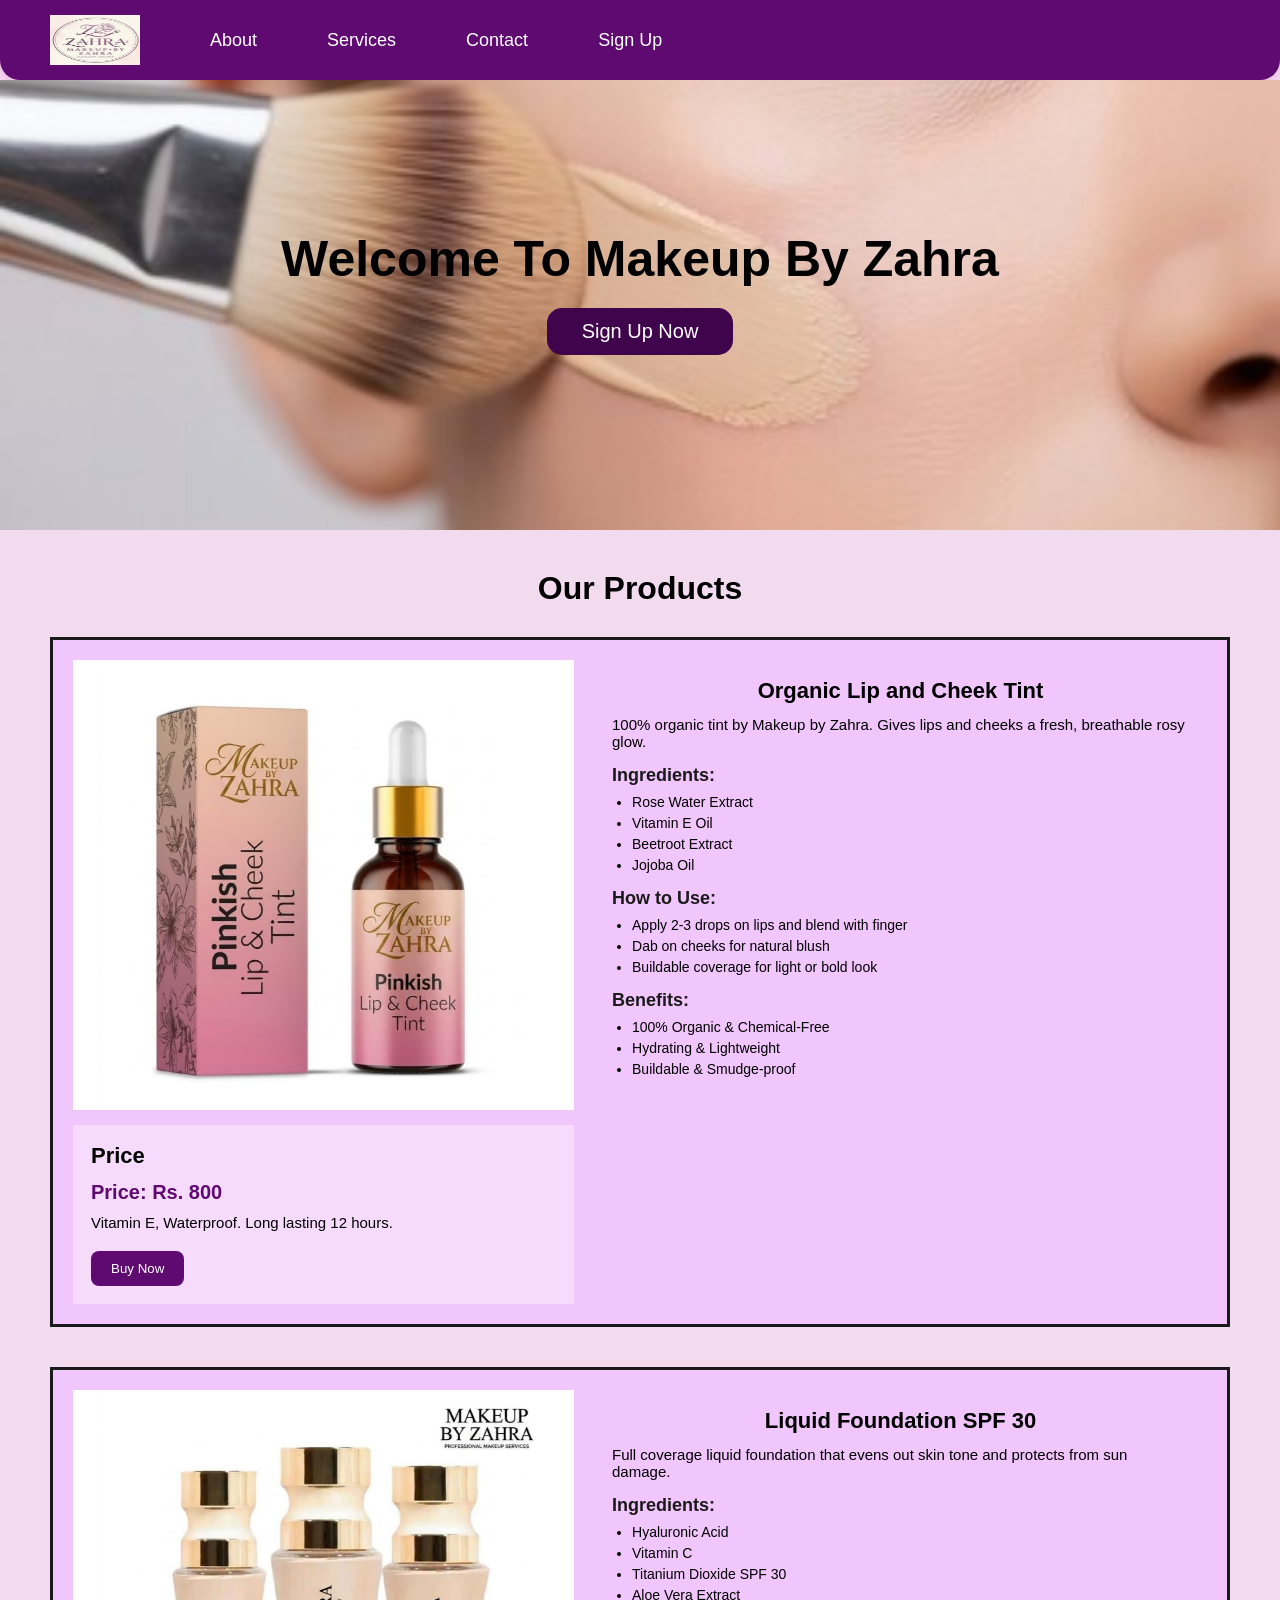
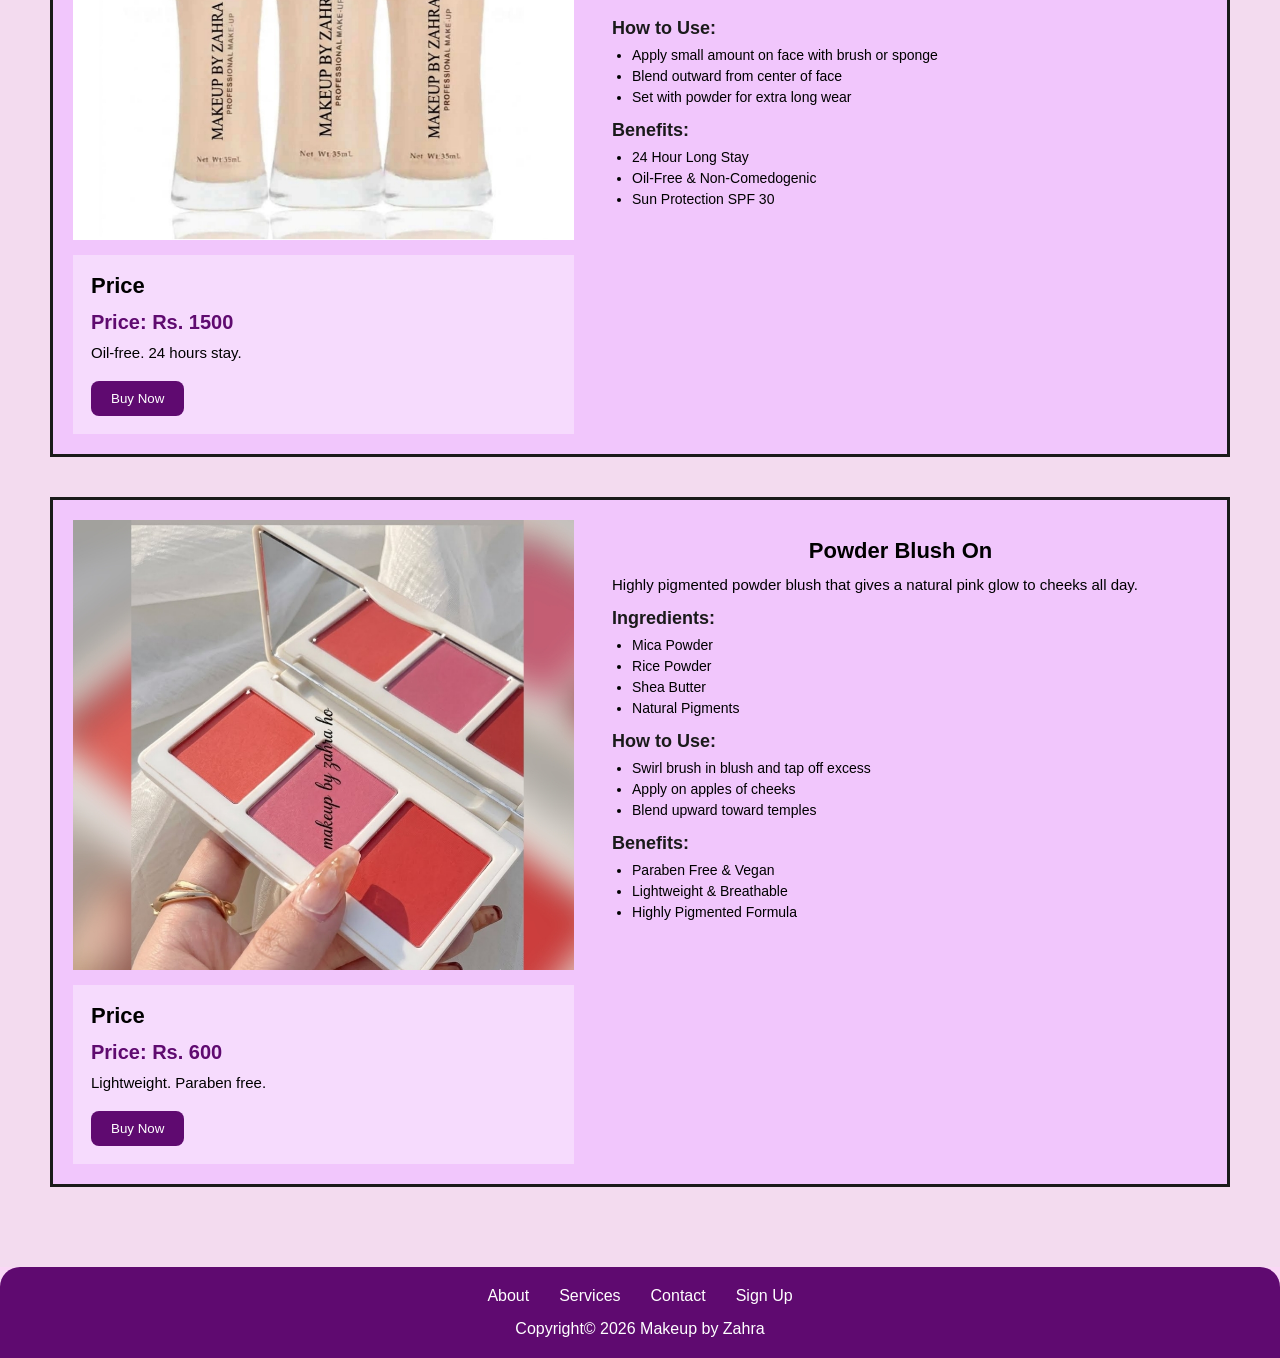
<file: Index.html>
<!DOCTYPE html>
<html>

<head>
  <meta charset="UTF-8">
  <title>Landing Page</title>
  <link rel="stylesheet" href="style.css">
  <script src="jquery..js"></script>
</head>

<body>
  <nav>
    <ul>
      <li>
        <img src="logo3.jpg" alt="Logo">
      </li>
      <li><a href="About.html">About</a></li>
      <li><a href="Services.html">Services</a></li>
      <li><a href="Contact.html">Contact</a></li>
      <li><a href="Signup.html">Sign Up</a></li>
    </ul>
  </nav>
  <section id="banner">
    <h1>Welcome To Makeup By Zahra</h1>
    <button id="signupBtn">Sign Up Now</button>
  </section>
  <section id="products">
    <h2>Our Products</h2>
    <div class="row">
      <div class="left">
        <img src="tint.jfif" alt="Liptint">
        <div class="price-box">
          <h3>Price</h3>
          <p><b>Price: Rs. 800</b></p>
          <p>Vitamin E, Waterproof. Long lasting 12 hours.</p>
          <button>Buy Now</button>
        </div>
      </div>
      <div class="detail-box">
        <h3 class="center-text">Organic Lip and Cheek Tint</h3>
        <p>100% organic tint by Makeup by Zahra. Gives lips and cheeks a fresh, breathable rosy glow.</p>
        <h4>Ingredients:</h4>
        <ul>
          <li>Rose Water Extract</li>
          <li>Vitamin E Oil</li>
          <li>Beetroot Extract</li>
          <li>Jojoba Oil</li>
        </ul>
        <h4>How to Use:</h4>
        <ul>
          <li>Apply 2-3 drops on lips and blend with finger</li>
          <li>Dab on cheeks for natural blush</li>
          <li>Buildable coverage for light or bold look</li>
        </ul>

        <h4>Benefits:</h4>
        <ul>
          <li>100% Organic & Chemical-Free</li>
          <li>Hydrating & Lightweight</li>
          <li>Buildable & Smudge-proof</li>
        </ul>
      </div>
    </div>
    <div class="row">
      <div class="left">
        <img src="foundation.jfif" alt="Foundation">
        <div class="price-box">
          <h3>Price</h3>
          <p><b>Price: Rs. 1500</b></p>
          <p> Oil-free. 24 hours stay.</p>
          <button>Buy Now</button>
        </div>
      </div>
      <div class="detail-box">
        <h3 class="center-text">Liquid Foundation SPF 30</h3>
        <p>Full coverage liquid foundation that evens out skin tone and protects from sun damage.</p>

        <h4>Ingredients:</h4>
        <ul>
          <li>Hyaluronic Acid</li>
          <li>Vitamin C</li>
          <li>Titanium Dioxide SPF 30</li>
          <li>Aloe Vera Extract</li>
        </ul>
        <h4>How to Use:</h4>
        <ul>
          <li>Apply small amount on face with brush or sponge</li>
          <li>Blend outward from center of face</li>
          <li>Set with powder for extra long wear</li>
        </ul>
        <h4>Benefits:</h4>
        <ul>
          <li>24 Hour Long Stay</li>
          <li>Oil-Free & Non-Comedogenic</li>
          <li>Sun Protection SPF 30</li>
        </ul>
      </div>
    </div>
    <div class="row">
      <div class="left">
        <img src="blush.jfif" alt="Blush">
        <div class="price-box">
          <h3>Price</h3>
          <p><b>Price: Rs. 600</b></p>
          <p>Lightweight. Paraben free.</p>
          <button>Buy Now</button>
        </div>
      </div>

      <div class="detail-box">
        <h3 class="center-text">Powder Blush On</h3>
        <p>Highly pigmented powder blush that gives a natural pink glow to cheeks all day.</p>

        <h4>Ingredients:</h4>
        <ul>
          <li>Mica Powder</li>
          <li>Rice Powder</li>
          <li>Shea Butter</li>
          <li>Natural Pigments</li>
        </ul>

        <h4>How to Use:</h4>
        <ul>
          <li>Swirl brush in blush and tap off excess</li>
          <li>Apply on apples of cheeks</li>
          <li>Blend upward toward temples</li>
        </ul>

        <h4>Benefits:</h4>
        <ul>
          <li>Paraben Free & Vegan</li>
          <li>Lightweight & Breathable</li>
          <li>Highly Pigmented Formula</li>
        </ul>
      </div>
    </div>
  </section>
  <footer>
    <ul>
      <li><a href="About.html">About</a></li>
      <li><a href="Services.html">Services</a></li>
      <li><a href="Contact.html">Contact</a></li>
      <li><a href="Signup.html">Sign Up</a></li>
    </ul>
    <p>Copyright&copy; 2026 Makeup by Zahra</p>
  </footer>
  <script src="script.js"></script>
</body>

</html>
</file>
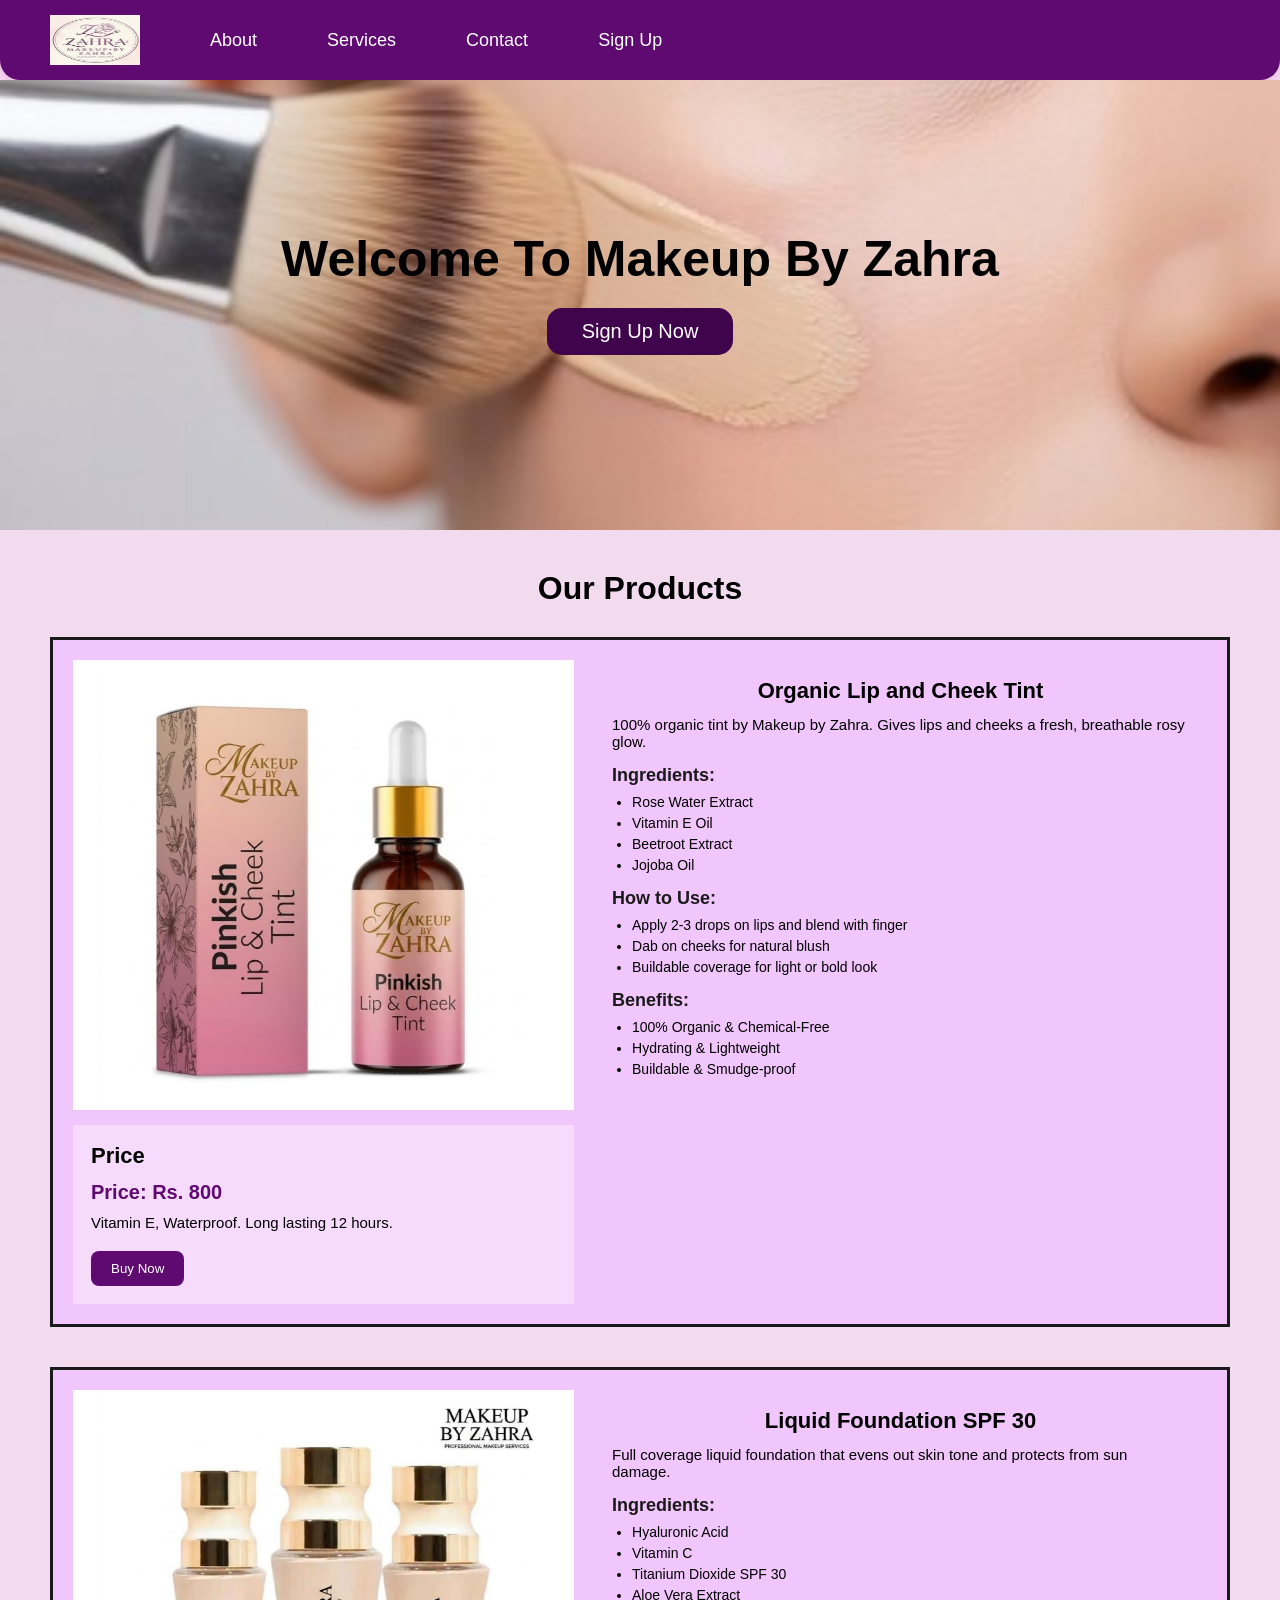
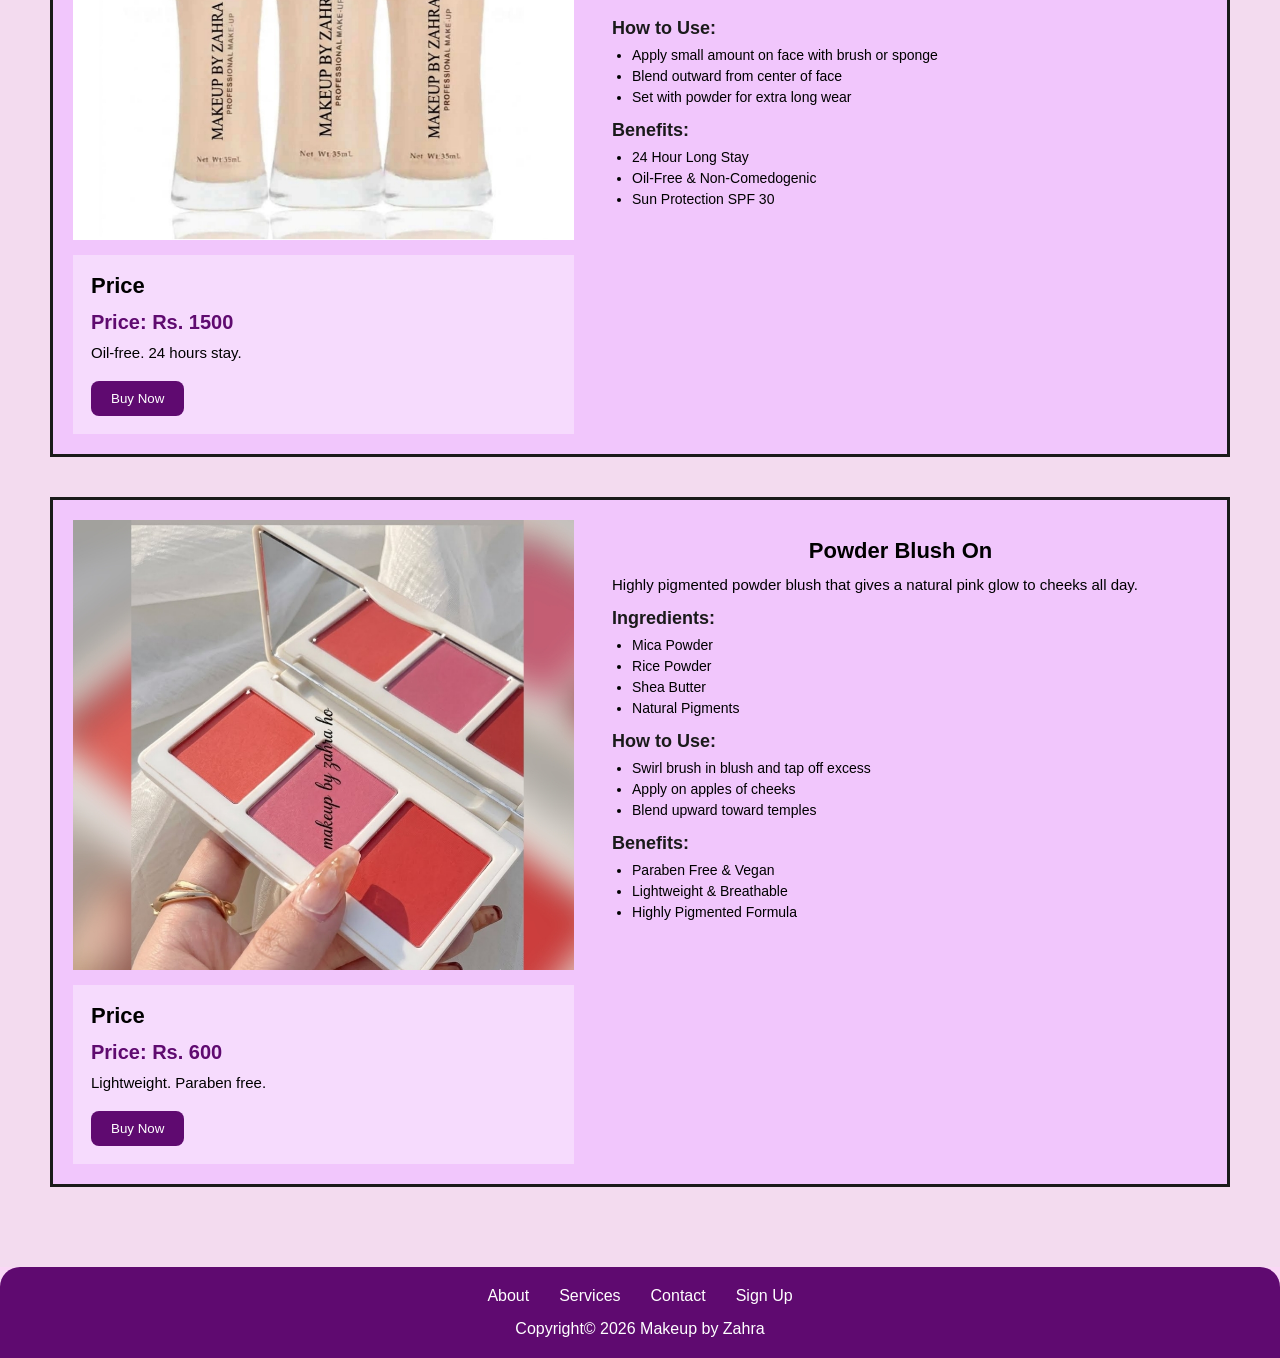
<file: index.html>
<!DOCTYPE html>
<html>

<head>
  <meta charset="UTF-8">
  <title>Makeup by Zahra</title>
  <link rel="stylesheet" href="style.css">
  <script src="jquery..js"></script>
</head>

<body>
  <nav>
    <ul>
      <li>
        <img src="logo3.jpg" alt="Logo">
      </li>
      <li><a href="About.html">About</a></li>
      <li><a href="Services.html">Services</a></li>
      <li><a href="Contact.html">Contact</a></li>
      <li><a href="Signup.html">Sign Up</a></li>
    </ul>
  </nav>
  <section id="banner">
    <h1>Welcome To Makeup By Zahra</h1>
    <a href="Signup.html"> <button id="signupBtn">Sign Up Now</button></a>
   
  </section>
  <section id="products">
    <h2>Our Products</h2>
    <div class="row">
      <div class="left">
        <img src="tint.jfif" alt="Liptint">
        <div class="price-box">
          <h3>Price</h3>
          <p><b>Price: Rs. 800</b></p>
          <p>Vitamin E, Waterproof. Long lasting 12 hours.</p>
          <button>Buy Now</button>
        </div>
      </div>
      <div class="detail-box">
        <h3 class="center-text">Organic Lip and Cheek Tint</h3>
        <p>100% organic tint by Makeup by Zahra. Gives lips and cheeks a fresh, breathable rosy glow.</p>
        <h4>Ingredients:</h4>
        <ul>
          <li>Rose Water Extract</li>
          <li>Vitamin E Oil</li>
          <li>Beetroot Extract</li>
          <li>Jojoba Oil</li>
        </ul>
        <h4>How to Use:</h4>
        <ul>
          <li>Apply 2-3 drops on lips and blend with finger</li>
          <li>Dab on cheeks for natural blush</li>
          <li>Buildable coverage for light or bold look</li>
        </ul>

        <h4>Benefits:</h4>
        <ul>
          <li>100% Organic & Chemical-Free</li>
          <li>Hydrating & Lightweight</li>
          <li>Buildable & Smudge-proof</li>
        </ul>
      </div>
    </div>
    <div class="row">
      <div class="left">
        <img src="foundation.jfif" alt="Foundation">
        <div class="price-box">
          <h3>Price</h3>
          <p><b>Price: Rs. 1500</b></p>
          <p> Oil-free. 24 hours stay.</p>
          <button>Buy Now</button>
        </div>
      </div>
      <div class="detail-box">
        <h3 class="center-text">Liquid Foundation SPF 30</h3>
        <p>Full coverage liquid foundation that evens out skin tone and protects from sun damage.</p>

        <h4>Ingredients:</h4>
        <ul>
          <li>Hyaluronic Acid</li>
          <li>Vitamin C</li>
          <li>Titanium Dioxide SPF 30</li>
          <li>Aloe Vera Extract</li>
        </ul>
        <h4>How to Use:</h4>
        <ul>
          <li>Apply small amount on face with brush or sponge</li>
          <li>Blend outward from center of face</li>
          <li>Set with powder for extra long wear</li>
        </ul>
        <h4>Benefits:</h4>
        <ul>
          <li>24 Hour Long Stay</li>
          <li>Oil-Free & Non-Comedogenic</li>
          <li>Sun Protection SPF 30</li>
        </ul>
      </div>
    </div>
    <div class="row">
      <div class="left">
        <img src="blush.jfif" alt="Blush">
        <div class="price-box">
          <h3>Price</h3>
          <p><b>Price: Rs. 600</b></p>
          <p>Lightweight. Paraben free.</p>
          <button>Buy Now</button>
        </div>
      </div>

      <div class="detail-box">
        <h3 class="center-text">Powder Blush On</h3>
        <p>Highly pigmented powder blush that gives a natural pink glow to cheeks all day.</p>

        <h4>Ingredients:</h4>
        <ul>
          <li>Mica Powder</li>
          <li>Rice Powder</li>
          <li>Shea Butter</li>
          <li>Natural Pigments</li>
        </ul>

        <h4>How to Use:</h4>
        <ul>
          <li>Swirl brush in blush and tap off excess</li>
          <li>Apply on apples of cheeks</li>
          <li>Blend upward toward temples</li>
        </ul>

        <h4>Benefits:</h4>
        <ul>
          <li>Paraben Free & Vegan</li>
          <li>Lightweight & Breathable</li>
          <li>Highly Pigmented Formula</li>
        </ul>
      </div>
    </div>
  </section>
  <footer>
    <ul>
      <li><a href="About.html">About</a></li>
      <li><a href="Services.html">Services</a></li>
      <li><a href="Contact.html">Contact</a></li>
      <li><a href="Signup.html">Sign Up</a></li>
    </ul>
    <p>Copyright&copy; 2026 Makeup by Zahra</p>
  </footer>
  <script src="script.js"></script>
</body>

</html>
</file>
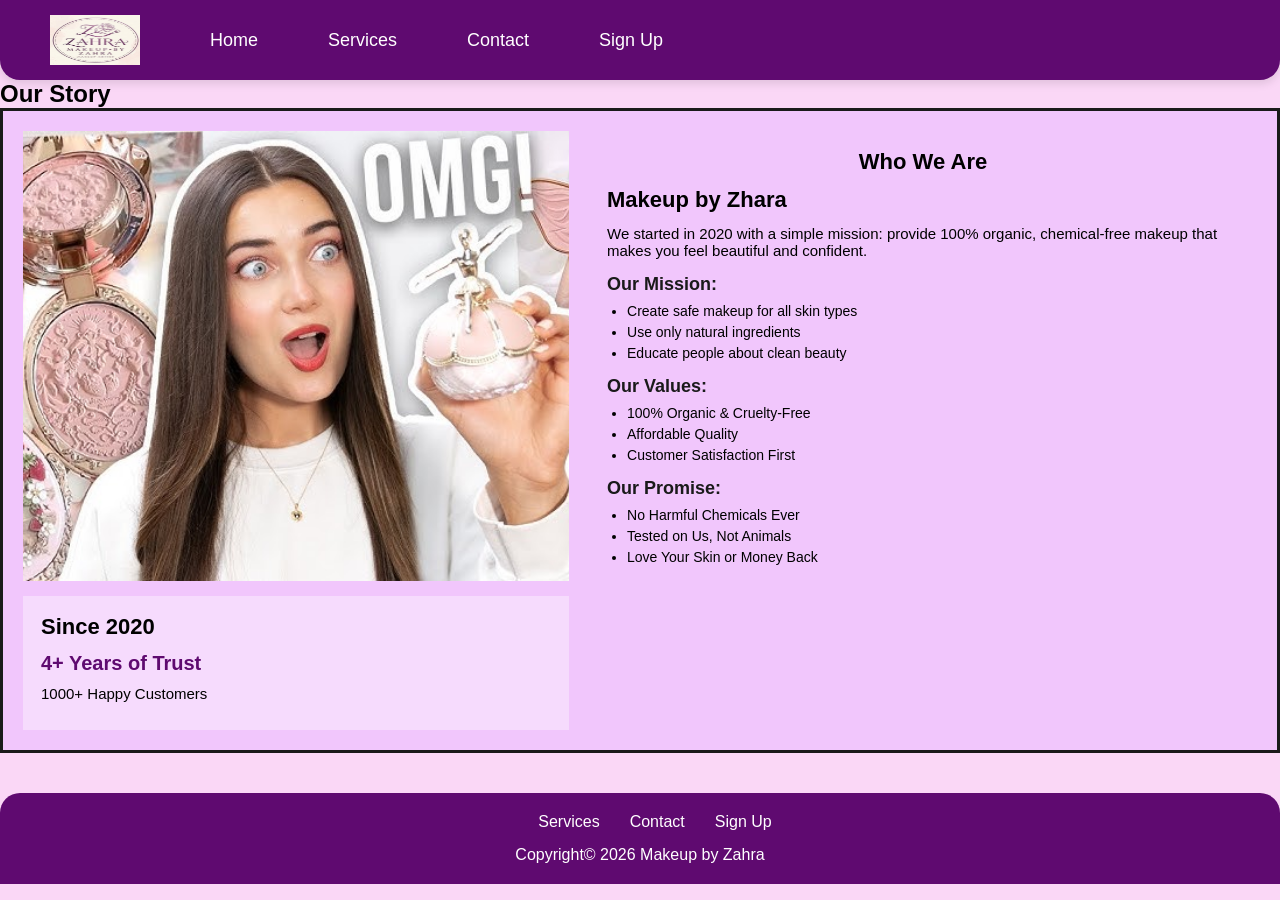
<file: About.html>
<!DOCTYPE html>
<html lang="en">
<head>
    <meta charset="UTF-8">
    <meta name="viewport" content="width=device-width, initial-scale=1.0">
    <title>About</title>
    <link rel="stylesheet" href="style.css">
    <script src="jquery..js"></script>
  
</head>
<body>
  <nav>
    <ul>
      <li>
        <img src="logo3.jpg" alt="Logo">
      </li>
      <li><a href="Home.html">Home</a></li>
      <li><a href="Services.html">Services</a></li>
      <li><a href="Contact.html">Contact</a></li>
      <li><a href="Signup.html">Sign Up</a></li>
    </ul>
  </nav>
    <h2>Our Story</h2>
    <div class="row">
      <div class="left">
        <img src="story.jpg" alt="About Us">
        <div class="price-box">
          <h3>Since 2020</h3>
          <p><b>4+ Years of Trust</b></p>
          <p>1000+ Happy Customers</p>
        </div>
      </div>

      <div class="detail-box">
        <h3 class="center-text">Who We Are</h3>
        <h3>Makeup by Zhara</h3>
        <p>We started in 2020 with a simple mission: provide 100% organic, chemical-free makeup that makes you feel beautiful and confident.</p>
        
        <h4>Our Mission:</h4>
        <ul>
          <li>Create safe makeup for all skin types</li>
          <li>Use only natural ingredients</li>
          <li>Educate people about clean beauty</li>
        </ul>

        <h4>Our Values:</h4>
        <ul>
          <li>100% Organic & Cruelty-Free</li>
          <li>Affordable Quality</li>
          <li>Customer Satisfaction First</li>
        </ul>

        <h4>Our Promise:</h4>
        <ul>
          <li>No Harmful Chemicals Ever</li>
          <li>Tested on Us, Not Animals</li>
          <li>Love Your Skin or Money Back</li>
        </ul>
      </div>
    </div>
  </section>
  <footer>
    <ul>
      <li><a href="Home.html"></a></li>
      <li><a href="Services.html">Services</a></li>
      <li><a href="Contact.html">Contact</a></li>
      <li><a href="Signup.html">Sign Up</a></li>
    </ul>
    <p>Copyright&copy; 2026 Makeup by Zahra</p>
  </footer>
  <script src="script.js"></script>
</body>
</html>
</file>
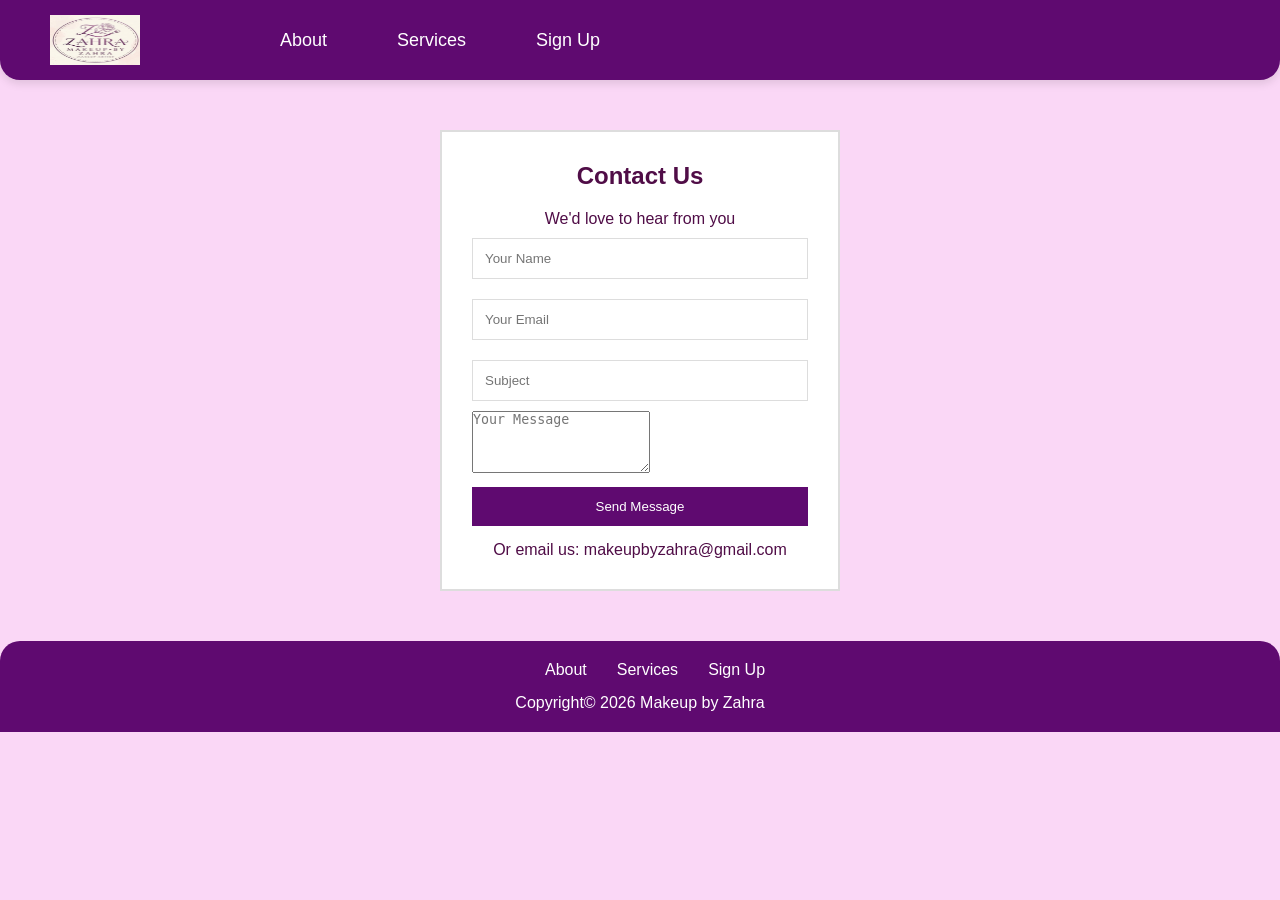
<file: Contact.html>
<!DOCTYPE html>
<html lang="en">
<head>
    <meta charset="UTF-8">
    <meta name="viewport" content="width=device-width, initial-scale=1.0">
    <title>Contact</title>
    <link rel="stylesheet" href="style.css">
    <script src="jquery..js"></script>
</head>
<body>
    <nav>
    <ul>
      <li>
        <img src="logo3.jpg" alt="Logo">
      </li>
      <li><a href="Home.html"></a></li>
      <li><a href="About.html">About</a></li>
      <li><a href="Services.html">Services</a></li>
      <li><a href="Signup.html">Sign Up</a></li>
    </ul>
  </nav>
  <div class="form-contact">
    <h2>Contact Us</h2>
    <p>We'd love to hear from you</p>
    <form action="/submit" method="get">
      <input type="text" placeholder="Your Name" required>
      <input type="email" placeholder="Your Email" required>
      <input type="text" placeholder="Subject">
      <textarea rows="4" placeholder="Your Message" required></textarea>
      <button type="submit">Send Message</button>
    </form>
    <p class="form-link">Or email us: makeupbyzahra@gmail.com</p>
  </div>
      <footer>
    <ul>
      <li><a href="Home.html"></a></li>
      <li><a href="About.html">About</a></li>
      <li><a href="Services.html">Services</a></li>
      <li><a href="Signup.html">Sign Up</a></li>
    </ul>
    <p>Copyright&copy; 2026 Makeup by Zahra</p>
  </footer>
    <script src="script.js"></script>
</body>
</html>
</file>
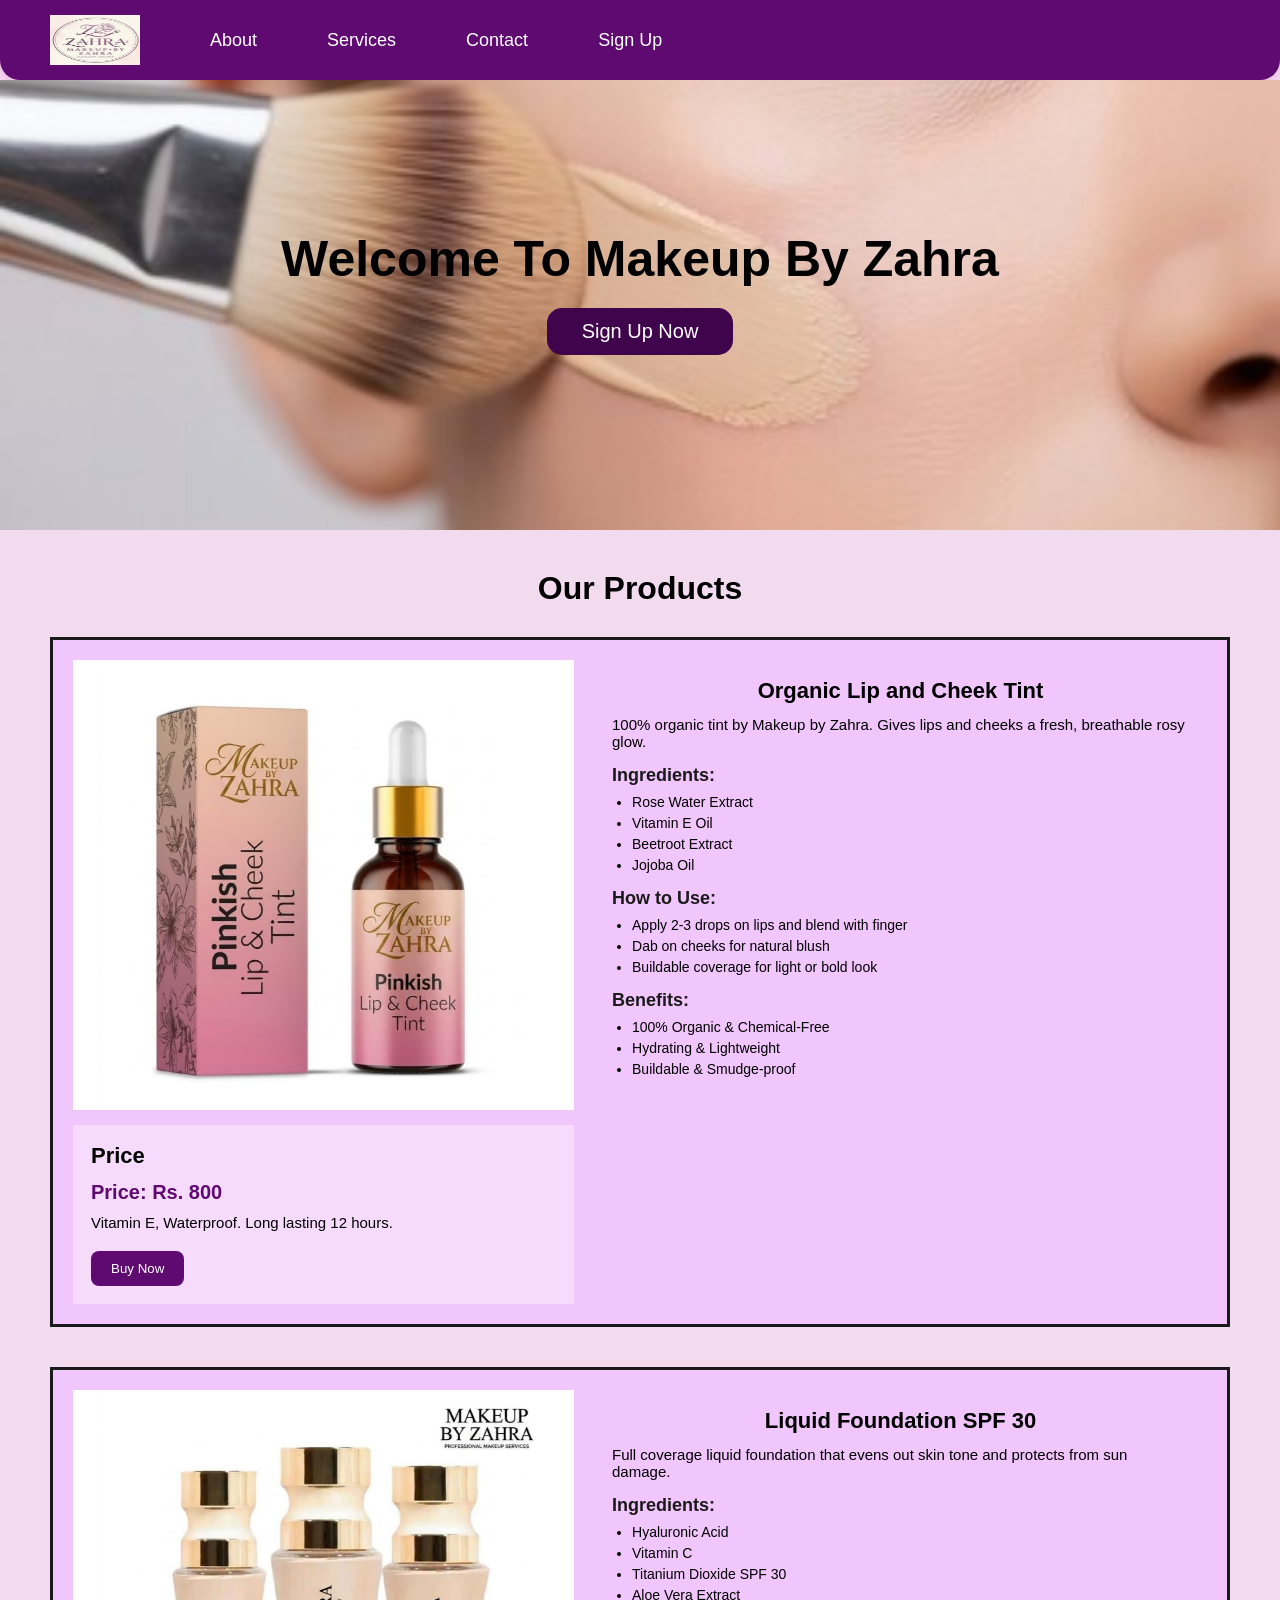
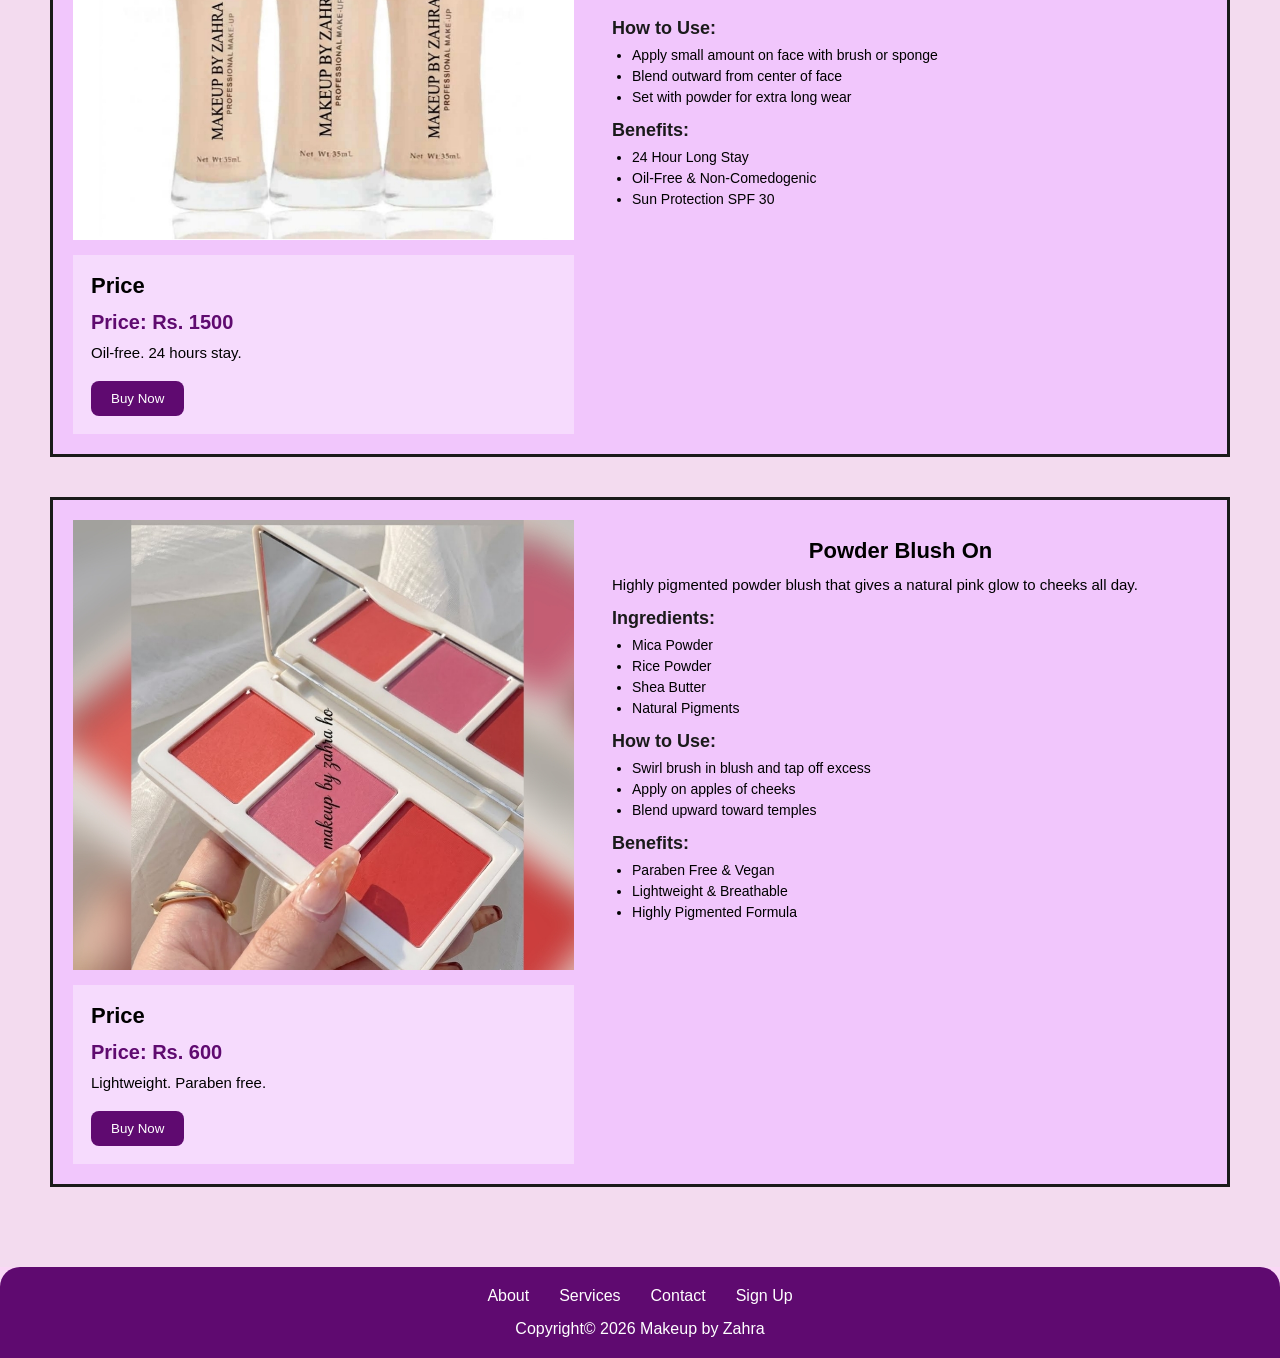
<file: Home.html>
<!DOCTYPE html>
<html>

<head>
  <meta charset="UTF-8">
  <title>Landing Page</title>
  <link rel="stylesheet" href="style.css">
  <script src="jquery..js"></script>
</head>

<body>
  <nav>
    <ul>
      <li>
        <img src="logo3.jpg" alt="Logo">
      </li>
      <li><a href="About.html">About</a></li>
      <li><a href="Services.html">Services</a></li>
      <li><a href="Contact.html">Contact</a></li>
      <li><a href="Signup.html">Sign Up</a></li>
    </ul>
  </nav>
  <section id="banner">
    <h1>Welcome To Makeup By Zahra</h1>
    <button id="signupBtn">Sign Up Now</button>
  </section>
  <section id="products">
    <h2>Our Products</h2>
    <div class="row">
      <div class="left">
        <img src="tint.jfif" alt="Liptint">
        <div class="price-box">
          <h3>Price</h3>
          <p><b>Price: Rs. 800</b></p>
          <p>Vitamin E, Waterproof. Long lasting 12 hours.</p>
          <button>Buy Now</button>
        </div>
      </div>
      <div class="detail-box">
        <h3 class="center-text">Organic Lip and Cheek Tint</h3>
        <p>100% organic tint by Makeup by Zahra. Gives lips and cheeks a fresh, breathable rosy glow.</p>
        <h4>Ingredients:</h4>
        <ul>
          <li>Rose Water Extract</li>
          <li>Vitamin E Oil</li>
          <li>Beetroot Extract</li>
          <li>Jojoba Oil</li>
        </ul>
        <h4>How to Use:</h4>
        <ul>
          <li>Apply 2-3 drops on lips and blend with finger</li>
          <li>Dab on cheeks for natural blush</li>
          <li>Buildable coverage for light or bold look</li>
        </ul>

        <h4>Benefits:</h4>
        <ul>
          <li>100% Organic & Chemical-Free</li>
          <li>Hydrating & Lightweight</li>
          <li>Buildable & Smudge-proof</li>
        </ul>
      </div>
    </div>
    <div class="row">
      <div class="left">
        <img src="foundation.jfif" alt="Foundation">
        <div class="price-box">
          <h3>Price</h3>
          <p><b>Price: Rs. 1500</b></p>
          <p> Oil-free. 24 hours stay.</p>
          <button>Buy Now</button>
        </div>
      </div>
      <div class="detail-box">
        <h3 class="center-text">Liquid Foundation SPF 30</h3>
        <p>Full coverage liquid foundation that evens out skin tone and protects from sun damage.</p>

        <h4>Ingredients:</h4>
        <ul>
          <li>Hyaluronic Acid</li>
          <li>Vitamin C</li>
          <li>Titanium Dioxide SPF 30</li>
          <li>Aloe Vera Extract</li>
        </ul>
        <h4>How to Use:</h4>
        <ul>
          <li>Apply small amount on face with brush or sponge</li>
          <li>Blend outward from center of face</li>
          <li>Set with powder for extra long wear</li>
        </ul>
        <h4>Benefits:</h4>
        <ul>
          <li>24 Hour Long Stay</li>
          <li>Oil-Free & Non-Comedogenic</li>
          <li>Sun Protection SPF 30</li>
        </ul>
      </div>
    </div>
    <div class="row">
      <div class="left">
        <img src="blush.jfif" alt="Blush">
        <div class="price-box">
          <h3>Price</h3>
          <p><b>Price: Rs. 600</b></p>
          <p>Lightweight. Paraben free.</p>
          <button>Buy Now</button>
        </div>
      </div>

      <div class="detail-box">
        <h3 class="center-text">Powder Blush On</h3>
        <p>Highly pigmented powder blush that gives a natural pink glow to cheeks all day.</p>

        <h4>Ingredients:</h4>
        <ul>
          <li>Mica Powder</li>
          <li>Rice Powder</li>
          <li>Shea Butter</li>
          <li>Natural Pigments</li>
        </ul>

        <h4>How to Use:</h4>
        <ul>
          <li>Swirl brush in blush and tap off excess</li>
          <li>Apply on apples of cheeks</li>
          <li>Blend upward toward temples</li>
        </ul>

        <h4>Benefits:</h4>
        <ul>
          <li>Paraben Free & Vegan</li>
          <li>Lightweight & Breathable</li>
          <li>Highly Pigmented Formula</li>
        </ul>
      </div>
    </div>
  </section>
  <footer>
    <ul>
      <li><a href="About.html">About</a></li>
      <li><a href="Services.html">Services</a></li>
      <li><a href="Contact.html">Contact</a></li>
      <li><a href="Signup.html">Sign Up</a></li>
    </ul>
    <p>Copyright&copy; 2026 Makeup by Zahra</p>
  </footer>
  <script src="script.js"></script>
</body>

</html>
</file>
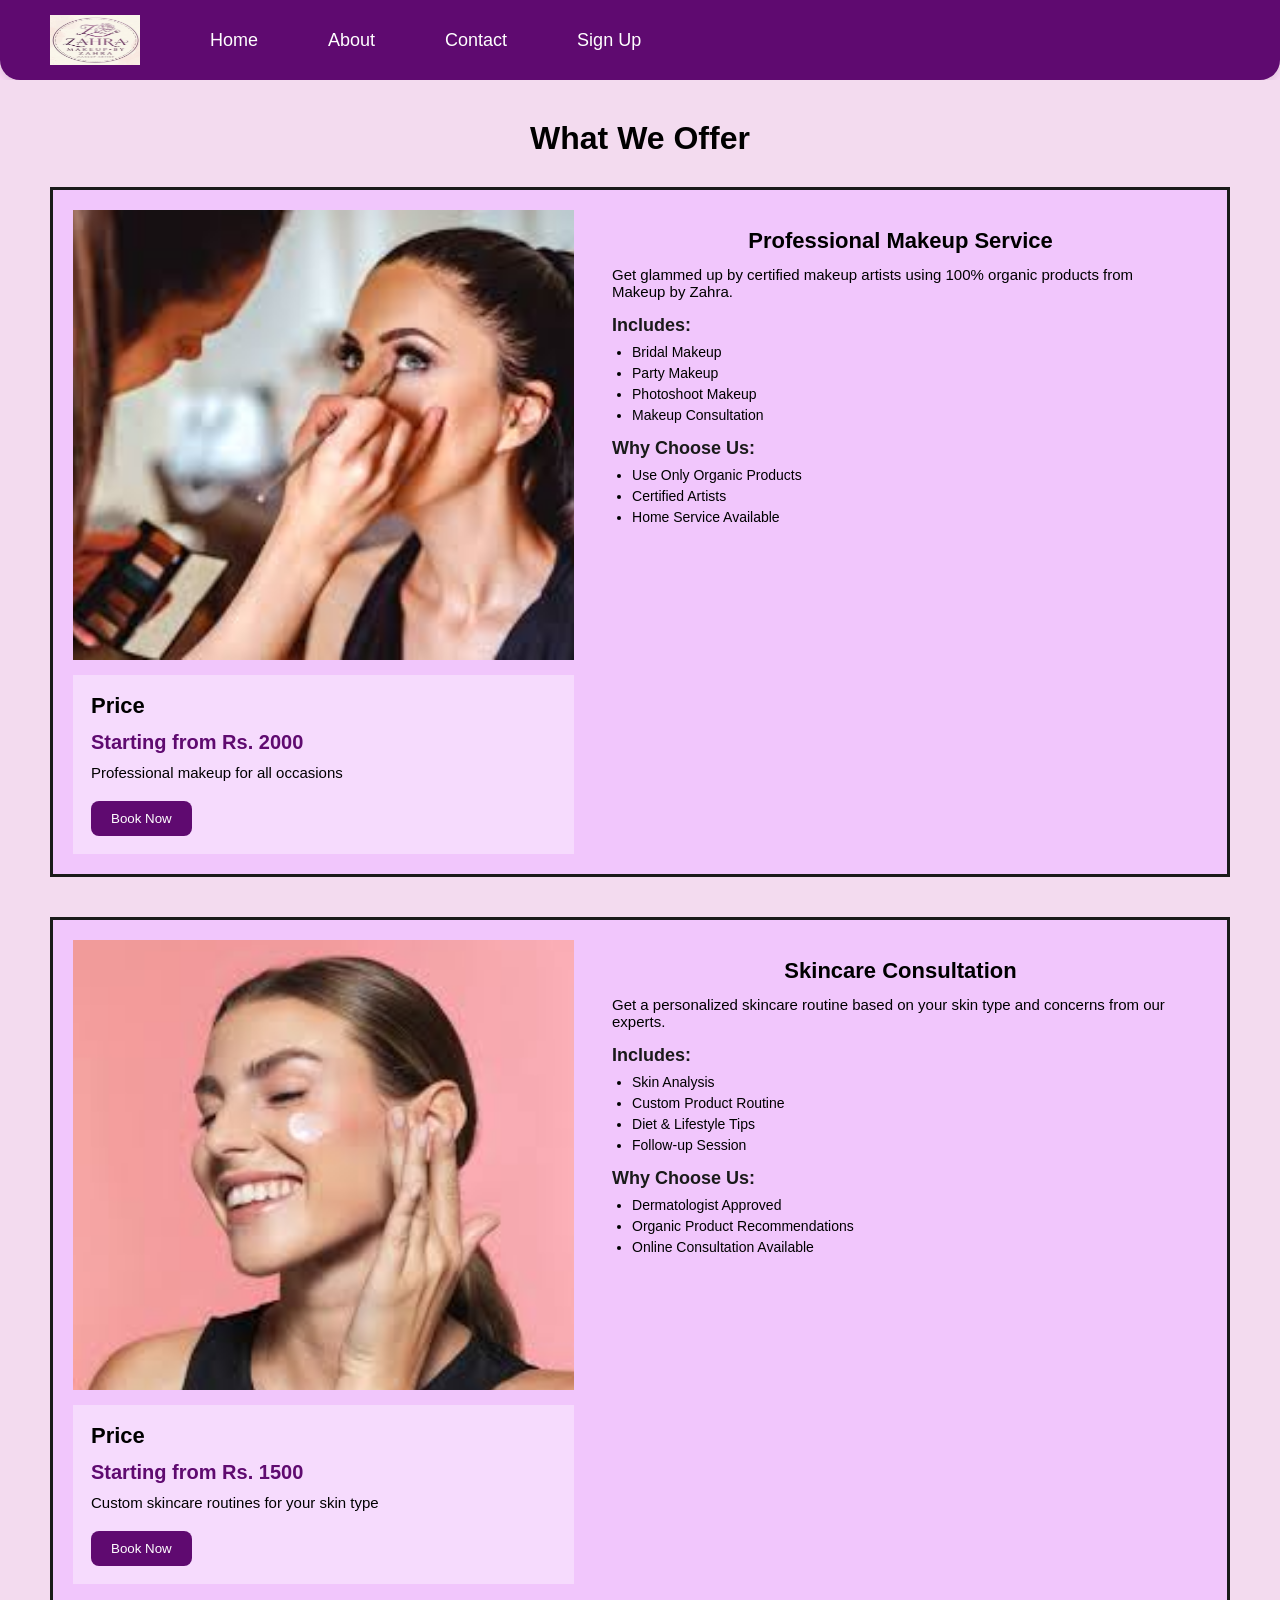
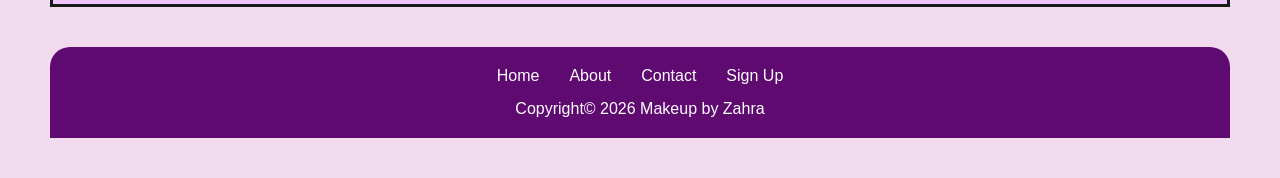
<file: Services.html>
<!DOCTYPE html>
<html lang="en">
<head>
    <meta charset="UTF-8">
    <meta name="viewport" content="width=device-width, initial-scale=1.0">
    <title>Services</title>
    <link rel="stylesheet" href="style.css">
    <script src="jquery..js"></script>
</head>
<body>
  <nav>
    <ul>
      <li>
        <img src="logo3.jpg" alt="Logo">
      </li>
      <li><a href="Home.html">Home</a></li>
      <li><a href="About.html">About</a></li>
      <li><a href="Contact.html">Contact</a></li>
      <li><a href="Signup.html">Sign Up</a></li>
    </ul>
  </nav>
    <section id="products">
    <h2>What We Offer</h2>

    <div class="row">
      <div class="left">
        <img src="profess.jfif" alt="Makeup">
        <div class="price-box">
          <h3>Price</h3>
          <p><b>Starting from Rs. 2000</b></p>
          <p>Professional makeup for all occasions</p>
          <button class="service-btn">Book Now</button>
        </div>
      </div>

      <div class="detail-box">
    
        <h3 class="center-text">Professional Makeup Service</h3>
        <p>Get glammed up by certified makeup artists using 100% organic products from Makeup by Zahra.</p>
        
        <h4>Includes:</h4>
        <ul>
          <li>Bridal Makeup</li>
          <li>Party Makeup</li>
          <li>Photoshoot Makeup</li>
          <li>Makeup Consultation</li>
        </ul>

        <h4>Why Choose Us:</h4>
        <ul>
          <li>Use Only Organic Products</li>
          <li>Certified Artists</li>
          <li>Home Service Available</li>
        </ul>
      </div>
    </div>

    <div class="row">
      <div class="left">
        <img src="skincare.jfif" alt="Skincare">
        <div class="price-box">
          <h3>Price</h3>
          <p><b>Starting from Rs. 1500</b></p>
          <p>Custom skincare routines for your skin type</p>
          <button class="service-btn">Book Now</button>
        </div>
      </div>

      <div class="detail-box">
        <h3 class="center-text">Skincare Consultation</h3>
        <p>Get a personalized skincare routine based on your skin type and concerns from our experts.</p>
        
        <h4>Includes:</h4>
        <ul>
          <li>Skin Analysis</li>
          <li>Custom Product Routine</li>
          <li>Diet & Lifestyle Tips</li>
          <li>Follow-up Session</li>
        </ul>

        <h4>Why Choose Us:</h4>
        <ul>
          <li>Dermatologist Approved</li>
          <li>Organic Product Recommendations</li>
          <li>Online Consultation Available</li>
        </ul>
      </div>
    </div>
     <footer>
    <ul>
      <li><a href="Home.html">Home</a></li>
      <li><a href="About.html">About</a></li>
       <li><a href="Contact.html">Contact</a></li>
      <li><a href="Signup.html">Sign Up</a></li>
    </ul>
    <p>Copyright&copy; 2026 Makeup by Zahra</p>
  </footer>
<script src="script.js"></script>
</body>
</html>
</file>
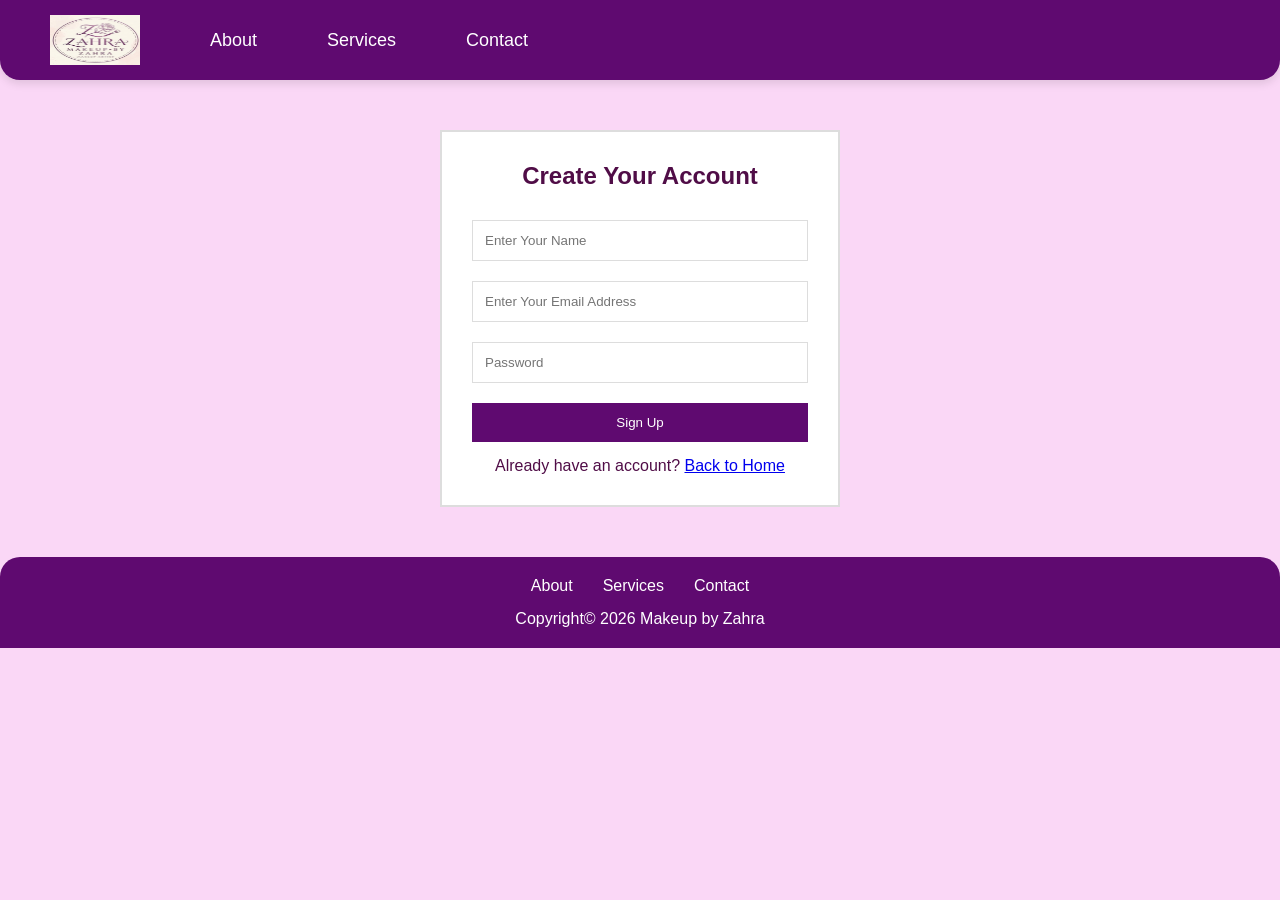
<file: Signup.html>
<!DOCTYPE html>
<html lang="en">
<head>
    <meta charset="UTF-8">
    <meta name="viewport" content="width=device-width, initial-scale=1.0">
    <title>Signup</title>
    <link rel="stylesheet" href="style.css">
    <script src="jquery..js"></script>
</head>
<body>
  <nav>
    <ul>
      <li>
        <img src="logo3.jpg" alt="Logo">
      </li>
      <li><a href="About.html">About</a></li>
      <li><a href="Services.html">Services</a></li>
      <li><a href="Contact.html">Contact</a></li>
    </ul>
  </nav>
     <div class="form-box">
    <h2>Create Your Account</h2>
    <form>
      <input type="text" placeholder="Enter Your Name" required>
      <input type="email" placeholder="Enter Your Email Address" required>
      <input type="password" placeholder="Password" required>
      <button type="submit">Sign Up</button>
    </form>
    <p>Already have an account? <a href="Home.html">Back to Home</a></p>
  </div>
  <footer>
    <ul>
      <li><a href="About.html">About</a></li>
      <li><a href="Services.html">Services</a></li>
      <li><a href="Contact.html">Contact</a></li>
    </ul>
    <p>Copyright&copy; 2026 Makeup by Zahra</p>
  </footer>
  <script src="script.js"></script>
</body>
</html>
</file>
<file: style.css>
* {
  margin: 0;
  padding: 0;
  box-sizing: border-box;
}
body {
  font-family: Arial, sans-serif;
  background: #fad7f6;
}

nav {
  background: #5f0a70;
  padding: 15px 50px;
  width: 100%;
  box-sizing: border-box;
  border-radius: 0 0 20px 20px;
  box-shadow: 0 4px 8px rgb(0, 0, 0, 0.1)
}

nav ul {
  display: flex;
  list-style: none;
  gap: 70px;
  align-items: center;
}

nav li {
  display: flex;
  align-items: center;
  gap: 10px;
}

nav img {
  width: 90px;
  height: 50px;
  cursor: pointer;
}

nav a {
  color: white;
  text-decoration: none;
  font-size: 18px;
}

nav a:hover {
  color: #0a0a0a;
}

#banner {
  height: 450px;
  background-image: url('BG.webp');
  background-size: cover;
  background-position: center;
  text-align: center;
  color: rgb(0, 0, 0);
  padding-top: 150px;
}

#banner h1 {
  font-size: 50px;
  margin-bottom: 20px;
}
#signupBtn {
  background: #40044d;
  color: white;
  padding: 12px 35px;
  border: none;
  border-radius: 15px;
  font-size: 20px;
  cursor: pointer;
}

#signupBtn:hover {
  background: #3c3d3c;
}
section#products {
  padding: 40px 50px;
  background: rgb(243, 219, 239);
}
section#products h2 {
  text-align: center;
  font-size: 32px;
  margin-bottom: 30px;
}
.row {
  display: flex;
  gap: 20px;
  margin-bottom: 40px;
  align-items: flex-start;
  border: 3px solid #1a1a1a;
  padding: 20px;
  background-color: #f1c6fc;
}
.left {
  width: 45%;
}
.left img {
  width: 100%;
  height: 450px;
  object-fit: cover;
  display: block;
}

.price-box {
  padding: 18px;
  background: #fbfafc65;
  margin-top: 15px;
}
.detail-box {
  width: 55%;
  padding: 18px;
  background: #f1c6fc;
}

.center-text {
  text-align: center;
}

.row h3 {
  font-size: 22px;
  margin-bottom: 12px;
}

.row p {
  font-size: 15px;
  margin-bottom: 10px;
}

.row b {
  font-size: 20px;
  color: #5f0a70;
}

.row button, .service-btn{
  padding: 10px 20px;
  background: #1a1a1a;
  color: white;
  border: none;
  cursor: pointer;
  margin-top: 10px;
}
.row button, .service-btn:hover {
  background: #5f0a70;
  cursor: pointer;
  margin-top: 10px;
  border-radius: 8px;
}
.detail-box h4 {
  font-size: 18px;
  margin-top: 15px;
  margin-bottom: 8px;
  color: #1a1a1a;
}

.detail-box ul {
  margin-left: 20px;
  margin-bottom: 15px;
}

.detail-box li {
  font-size: 14px;
  margin-bottom: 5px;
}
.row button:hover {
  background: #2c1d28;
}
.form-box, 
.form-contact{
  max-width: 400px;
  margin: 50px auto;
  background: white;
  padding: 30px;
  border: 2px solid #ddd;
   color: #500d47;
  text-decoration: none;
}
.form-box h2, 
.form-contact h2 {
  text-align: center;
  margin-bottom: 20px;
}
.form-box input,.form-contact input {
  width: 100%;
  padding: 12px;
  margin: 10px 0;
  border: 1px solid #ddd;
}
.form-box button,
.form-contact button {
  width: 100%;
  padding: 12px;
  background: #5f0a70;
  color: white;
  border: none;
  cursor: pointer;
  margin-top: 10px;
}
.form-box button:hover,
.form-contact button:hover {
  background: #5c615c;
}
.form-box p,
.form-contact p {
  text-align: center;
  margin-top: 15px;
}
footer {
  background: #5f0a70;
  color: white;
  text-align: center;
  margin-top: auto;
  padding: 20px 0;
  width:100%;
  box-sizing: border-box;
  border-radius: 20px 20px 0 0;


}
footer ul {
  display: flex;
  justify-content: center;
  list-style: none;
  gap: 30px;
  margin-bottom: 15px;
}
footer a {
  color: white;
  text-decoration: none;
}
footer a:hover {
  color: #4CAF50;
}
</file>
